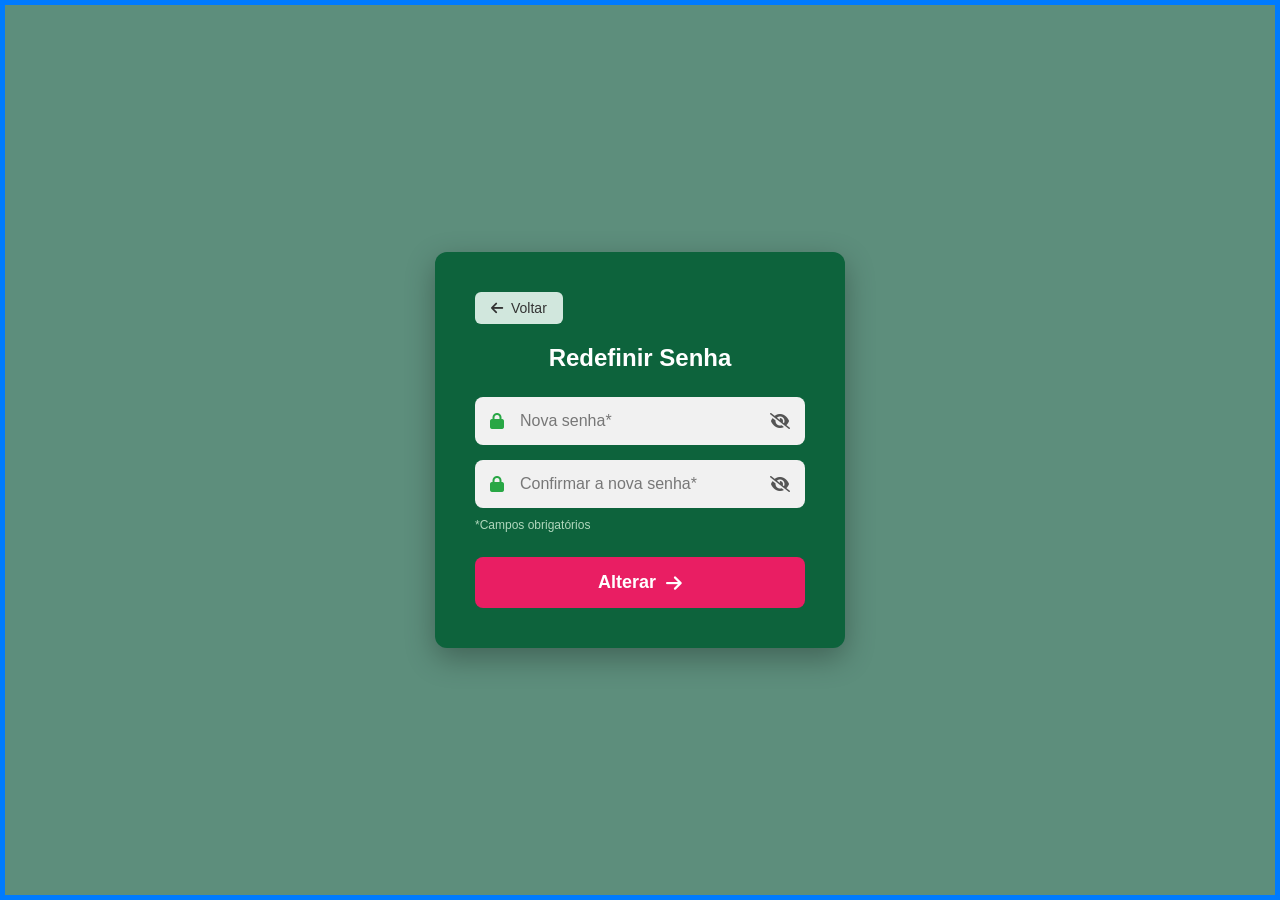
<file: esqueci_senha/esqueci.html>
<!DOCTYPE html>
<html lang="pt-BR">
<head>
    <meta charset="UTF-8">
    <meta name="viewport" content="width=device-width, initial-scale=1.0">
    <title>Redefinir Senha</title>
    <link rel="stylesheet" href="https://cdnjs.cloudflare.com/ajax/libs/font-awesome/6.0.0/css/all.min.css">
    <link rel="stylesheet" href="../esqueci_senha/esqueci.css">
</head>
<body>

    <div class="main-container">
        <div class="password-card">
            
            <div class="card-header">
                <button class="back-button">
                    <i class="fas fa-arrow-left"></i>
                    Voltar
                </button>
                <h1>Redefinir Senha</h1>
            </div>

            <form id="resetPasswordForm">
                
                <div class="input-group">
                    <i class="fas fa-lock input-icon"></i>
                    <input type="password" id="newPassword" placeholder="Nova senha*" required>
                    <i class="fas fa-eye-slash toggle-password" onclick="togglePasswordVisibility('newPassword', this)"></i>
                </div>

                <div class="input-group">
                    <i class="fas fa-lock input-icon"></i>
                    <input type="password" id="confirmPassword" placeholder="Confirmar a nova senha*" required>
                    <i class="fas fa-eye-slash toggle-password" onclick="togglePasswordVisibility('confirmPassword', this)"></i>
                </div>

                <p class="required-note">*Campos obrigatórios</p>

                <button type="submit" class="submit-button">
                    Alterar
                    <i class="fas fa-arrow-right"></i>
                </button>

            </form>

        </div>
    </div>

    <script src="../esqueci_senha/esqueci.js"></script>
</body>
</html>
</file>
<file: esqueci_senha/esqueci.css>
* {
    margin: 0;
    padding: 0;
    box-sizing: border-box;
    font-family: Arial, sans-serif; /* Uma fonte sans-serif limpa */
}

body {
    background-color: #5d8e7c; /* O fundo verde-oliva da imagem */
    height: 100vh;
    display: flex;
    justify-content: center;
    align-items: center;
    border: 5px solid #007bff; /* A borda azul externa visível na imagem */
}

/* --- Container Principal --- */
.main-container {
    width: 100%;
    max-width: 450px; /* Largura máxima do card */
    padding: 20px;
}

/* --- O Card de Senha --- */
.password-card {
    background-color: #0d633c; /* Verde mais escuro do card */
    border-radius: 12px;
    padding: 40px;
    box-shadow: 0 10px 30px rgba(0, 0, 0, 0.3); /* Sombra suave para profundidade */
}

/* --- Cabeçalho do Card --- */
.card-header {
    display: flex;
    flex-direction: column;
    align-items: flex-start;
    margin-bottom: 25px;
}

.back-button {
    background-color: #d1e7dd; /* Cor de fundo do botão "Voltar" */
    border: none;
    padding: 8px 16px;
    border-radius: 6px;
    color: #333;
    font-size: 14px;
    cursor: pointer;
    display: flex;
    align-items: center;
    gap: 8px; /* Espaço entre o ícone e o texto */
    margin-bottom: 20px;
}

h1 {
    color: white;
    font-size: 24px;
    font-weight: bold;
    width: 100%;
    text-align: center;
}

/* --- Grupos de Entrada de Texto --- */
.input-group {
    position: relative;
    margin-bottom: 15px;
}

.input-icon {
    position: absolute;
    left: 15px;
    top: 50%;
    transform: translateY(-50%);
    color: #28a745; /* Cor verde para o ícone de cadeado */
}

input[type="password"], 
input[type="text"] {
    width: 100%;
    padding: 15px 15px 15px 45px; /* Mais preenchimento à esquerda para o ícone */
    border-radius: 8px;
    border: none;
    background-color: #f1f1f1; /* Cor de fundo cinza clara dos inputs */
    font-size: 16px;
}

input::placeholder {
    color: #777;
}

/* Ícone de alternância de visibilidade da senha (olho) */
.toggle-password {
    position: absolute;
    right: 15px;
    top: 50%;
    transform: translateY(-50%);
    color: #555;
    cursor: pointer;
}

/* --- Nota de Campos Obrigatórios --- */
.required-note {
    color: #b1d7bd;
    font-size: 12px;
    margin-bottom: 25px;
    margin-top: -5px;
}

/* --- Botão de Envio --- */
.submit-button {
    width: 100%;
    padding: 15px;
    background-color: #e91e63; /* O rosa vibrante do botão "Alterar" */
    border: none;
    border-radius: 8px;
    color: white;
    font-size: 18px;
    font-weight: bold;
    cursor: pointer;
    display: flex;
    justify-content: center;
    align-items: center;
    gap: 10px; /* Espaço entre o texto e o ícone */
}
</file>
